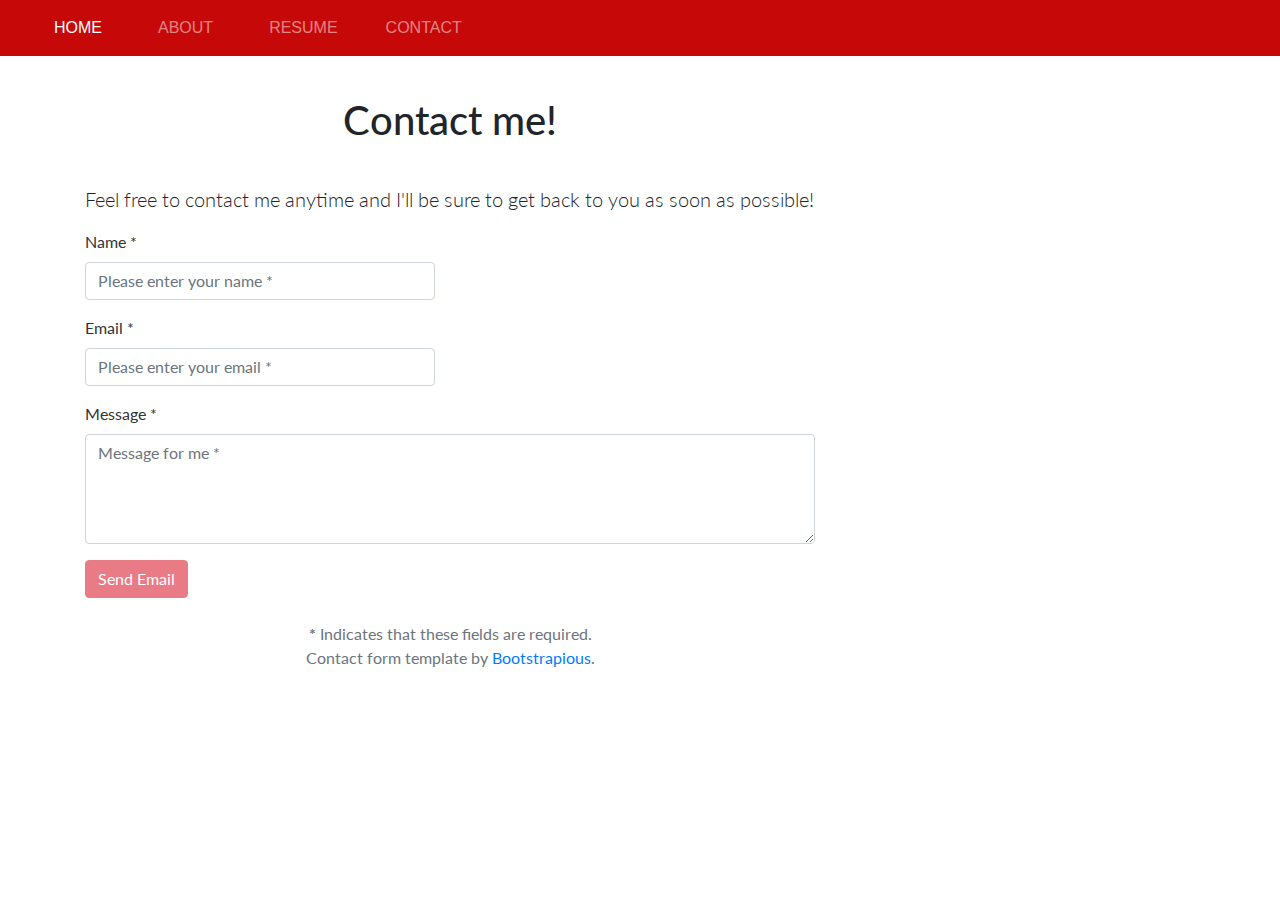
<file: Final Project/contact.html>
<!DOCTYPE html>
<html lang="en">

<head>
    <meta charset="utf-8">
    <title>Contact</title>
    <meta name="viewport" content="width=device-width, initial-scale=1">
    <!-- Theme CSS -->
    <link href="style.css" rel="stylesheet" type="text/css">
    <link rel="stylesheet" href="https://use.fontawesome.com/releases/v5.0.13/css/all.css" integrity="sha384-DNOHZ68U8hZfKXOrtjWvjxusGo9WQnrNx2sqG0tfsghAvtVlRW3tvkXWZh58N9jp" crossorigin="anonymous">
    <link rel="stylesheet" href="https://maxcdn.bootstrapcdn.com/bootstrap/4.0.0/css/bootstrap.min.css" integrity="sha384-Gn5384xqQ1aoWXA+058RXPxPg6fy4IWvTNh0E263XmFcJlSAwiGgFAW/dAiS6JXm" crossorigin="anonymous">
    <script src="https://maxcdn.bootstrapcdn.com/bootstrap/4.0.0/js/bootstrap.min.js" integrity="sha384-JZR6Spejh4U02d8jOt6vLEHfe/JQGiRRSQQxSfFWpi1MquVdAyjUar5+76PVCmYl" crossorigin="anonymous"></script>
    <!-- Bootstrap Core CSS -->
    <!--<link href="vendor/bootstrap/css/bootstrap.min.css" rel="stylesheet">-->
    <!-- Bootstrapious Contact Form -->
    <link href='https://fonts.googleapis.com/css?family=Lato:300,400,700' rel='stylesheet' type='text/css'>
    <link href='custom.css' rel='stylesheet' type='text/css'>

</head>

<body>
    <!-- 3 - Navbar with brand center, links on left and right that all collapse into the vertical mobile menu -->
    <nav class="navbar navbar-expand-lg navbar-dark" style="background-color: #C70808;">
        <button class="navbar-toggler" type="button" data-toggle="collapse" data-target=".dual-nav">
        <span class="navbar-toggler-icon"></span>
    </button>
        <div class="navbar-collapse collapse dual-nav w-100">
            <ul class="navbar-nav">
                <li class="nav-item active">
                    <a class="nav-link" href="index.html"><i class="fas fa-home fa-fw" aria-hidden="true"></i> Home</a>
                </li>
                <li class="nav-item">
                    <!--<a class="nav-link" href="#"><i class="fas fa-user-tie"></i> About</a>-->
                    <a class="nav-link" href="about.html"><i class="fas fa-cog fa-fw" aria-hidden="true"></i> About</a>
                </li>
                <li class="nav-item">
                    <a class="nav-link" href="resume.html"><i class="far fa-file-alt fa-fw" aria-hidden="true"></i> Resume</a>
                </li>
                <li class="nav-item">
                    <a class="nav-link pl-0" href="contact.html"><i class="fas fa-envelope fa-fw" aria-hidden="true"></i> Contact<span class="sr-only">Contact</span></a>
                </li>
                <!--<li class="nav-item">-->
                <!--    <a class="nav-link" href="#"><i class="fas fa-cog fa-spin"></i></a>-->
                <!--</li>-->
            </ul>
        </div>
        <a href="/" class="navbar-brand mx-auto d-block text-center w-100"></a>
        <div class="navbar-collapse collapse dual-nav w-100">
            <ul class="nav navbar-nav ml-auto">
                <li class="nav-item"><a class="nav-link" href="https://www.linkedin.com/in/tristansantiago/"><i class="fab fa-linkedin"></i></a></li>
                <li class="nav-item"><a class="nav-link" href="https://github.com/esotericwarrior"><i class="fab fa-github"></i></a></li>
                <li class="nav-item"><a class="nav-link" href="https://www.facebook.com/tristan.santiago.14"><i class="fab fa-facebook"></i></a></li>
                <li class="nav-item"><a class="nav-link" href="https://www.instagram.com/esotericwarrior/"><i class="fab fa-instagram"></i></a></li>
            </ul>
        </div>
    </nav>


    <div class="container">
        <div class="row">
            <div class="col-lg-8 col-lg-offset-2">
                <h1 align="center">Contact me!</h1>
                <p class="lead">Feel free to contact me anytime and I'll be sure to get back to you as soon as possible!</p>
                <form id="contact-form" method="post" action="contact.php" role="form">

                    <div class="messages"></div>

                    <div class="controls">

                        <div class="row">
                            <div class="col-md-6">
                                <div class="form-group">
                                    <label for="form_name">Name *</label>
                                    <input id="form_name" type="text" name="name" class="form-control" placeholder="Please enter your name *" required="required" data-error="Firstname is required.">
                                    <div class="help-block with-errors"></div>
                                </div>
                            </div>
                            <div class="col-md-6">
                                <!--<div class="form-group">-->
                                <!--    <label for="form_lastname">Lastname *</label>-->
                                <!--    <input id="form_lastname" type="text" name="surname" class="form-control" placeholder="Please enter your lastname *" required="required" data-error="Lastname is required.">-->
                                <!--    <div class="help-block with-errors"></div>-->
                            </div>
                        </div>
                    </div>
                    <div class="row">
                        <div class="col-md-6">
                            <div class="form-group">
                                <label for="form_email">Email *</label>
                                <input id="form_email" type="email" name="email" class="form-control" placeholder="Please enter your email *" required="required" data-error="Valid email is required.">
                                <div class="help-block with-errors"></div>
                            </div>
                        </div>
                        <div class="col-md-6">
                            <div class="form-group">
                                <!--<label for="form_phone">Phone</label>-->
                                <!--<input id="form_phone" type="tel" name="phone" class="form-control" placeholder="Please enter your phone">-->
                                <!--<div class="help-block with-errors"></div>-->
                            </div>
                        </div>
                    </div>
                    <div class="row">
                        <div class="col-md-12">
                            <div class="form-group">
                                <label for="form_message">Message *</label>
                                <textarea id="form_message" name="message" class="form-control" placeholder="Message for me *" rows="4" required="required" data-error="Please,leave us a message."></textarea>
                                <div class="help-block with-errors"></div>
                            </div>
                        </div>
                        <div class="col-md-12">
                            <!--<input type="submit" class="btn btn-success btn-send" value="Send message">-->
                            <button type="submit" id="email-button" class="btn btn-danger">Send Email</button>

                        </div>
                    </div>
                    <div class="row">
                        <div class="col-md-12">
                            <p class="text-muted" align="center"><strong></br>*</strong> Indicates that these fields are required.</br> Contact form template by <a href="http://bootstrapious.com" target="_blank">Bootstrapious</a>.</p>
                        </div>
                    </div>
            </div>

            </form>

        </div>

    </div>

    </div>

    <script src="https://code.jquery.com/jquery-1.12.0.min.js"></script>
    <!--<script src="https://maxcdn.bootstrapcdn.com/bootstrap/3.3.6/js/bootstrap.min.js"></script>-->
    <script src="validator.js"></script>
    <script src="contact.js"></script>


</body>

</html>
</file>
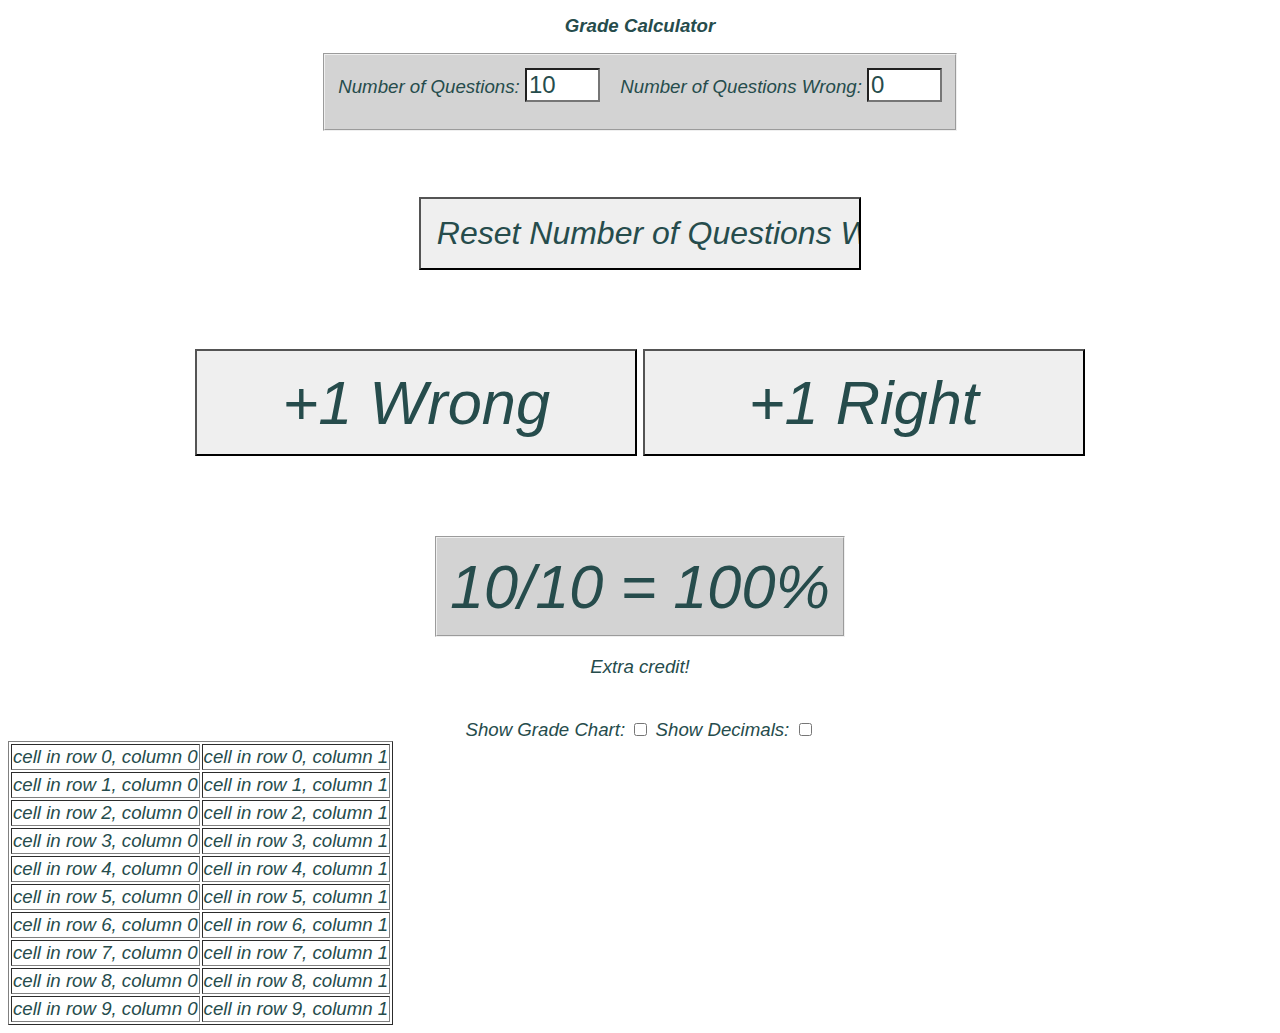
<file: Final Project/gradecalculator.html>
<!DOCTYPE html>

<html lang="en">

<head>

    <meta charset="utf-8">

    <title>Grade Calculator</title>

    <link href="style.1.css" rel="stylesheet" type="text/css">

    <h2 align="center">Grade Calculator</h2>

    <script src="script.js"></script>

</head>

<body>

    <form id="form" align="center">

        <fieldset class="fieldset-auto-width">

            <!--<legend>Test</legend>-->

            <!-- Number of Questions: <input id="questionCount" type="text" maxlength="3" onKeyPress="edValueKeyPress()" onKeyUp="edValueKeyPress()"> -->

            Number of Questions: <input id="questionCount" type="text" maxlength="3" onkeyup="edValueKeyPress()"> &nbsp;&nbsp;

            <!-- Number of Questions Wrong: <input name="wrongCount" id="wrongCount" type="text" maxlength="3" onKeyPress="wrongCountKeyPress()" onKeyUp="wrongCountKeyPress()"> -->

            Number of Questions Wrong: <input name="wrongCount" id="wrongCount" type="text" maxlength="3" onkeyup="edValueKeyPress()">

            <br>

            <div class="centered">

            </div>

        </fieldset>

    </form>

    <br>

    <br>

    <br>

    <!-- onsubmit = Execute a JavaScript when a form is submitted -->
    <!-- "return false" cancels the default submit action(i.e. stops the submission of form)-->
    <form id="form" align="center" onsubmit="return false">

        <!--<fieldset class="fieldset-auto-width">-->
        <label for="reset"></label>

        <input type="submit" id="reset" value="Reset Number of Questions Wrong" onclick="resetWrong()">

        <!--</fieldset>-->
    </form>

    </br>

    </br>

    </br>
    <!-- onsubmit = Execute a JavaScript when a form is submitted -->
    <!-- "return false" cancels the default submit action(i.e. stops the submission of form)-->

    <form id="form" align="center" onsubmit="return false">

        <!--<fieldset class="fieldset-auto-width">-->

        <label for="plusWrong"></label>

        <input type="submit" id="increment" value="+1 Wrong" onclick="wrongCountKeyPress()">
        <label for="plusRight"></label>
        <input type="submit" id="increment" value="+1 Right" onclick="rightCountKeyPress()">
        <!--</fieldset>-->

    </form>

    <br>

    <br>

    <br>

    <form id="form" align="center">

        <fieldset class="fieldset-auto-width">

            <span id="resultsOutput" style="center">Results: </span>
        </fieldset>
        <br>
        <p id="message"></p>
        <br> Show Grade Chart: <input type="checkbox" id="chartCheck" onclick="showChart()"> Show Decimals: <input type="checkbox" id="decimalCheck" onclick="showDecimal()">
    </form>
    <table id="table" style="display:none" cellpadding="0" cellspacing="0" border="0">
        <tbody>
            <tr>
                <td class="header"># Wrong</td>
                <td class="header">Grade</td>
        </tbody>
    </table>

</html>
</file>
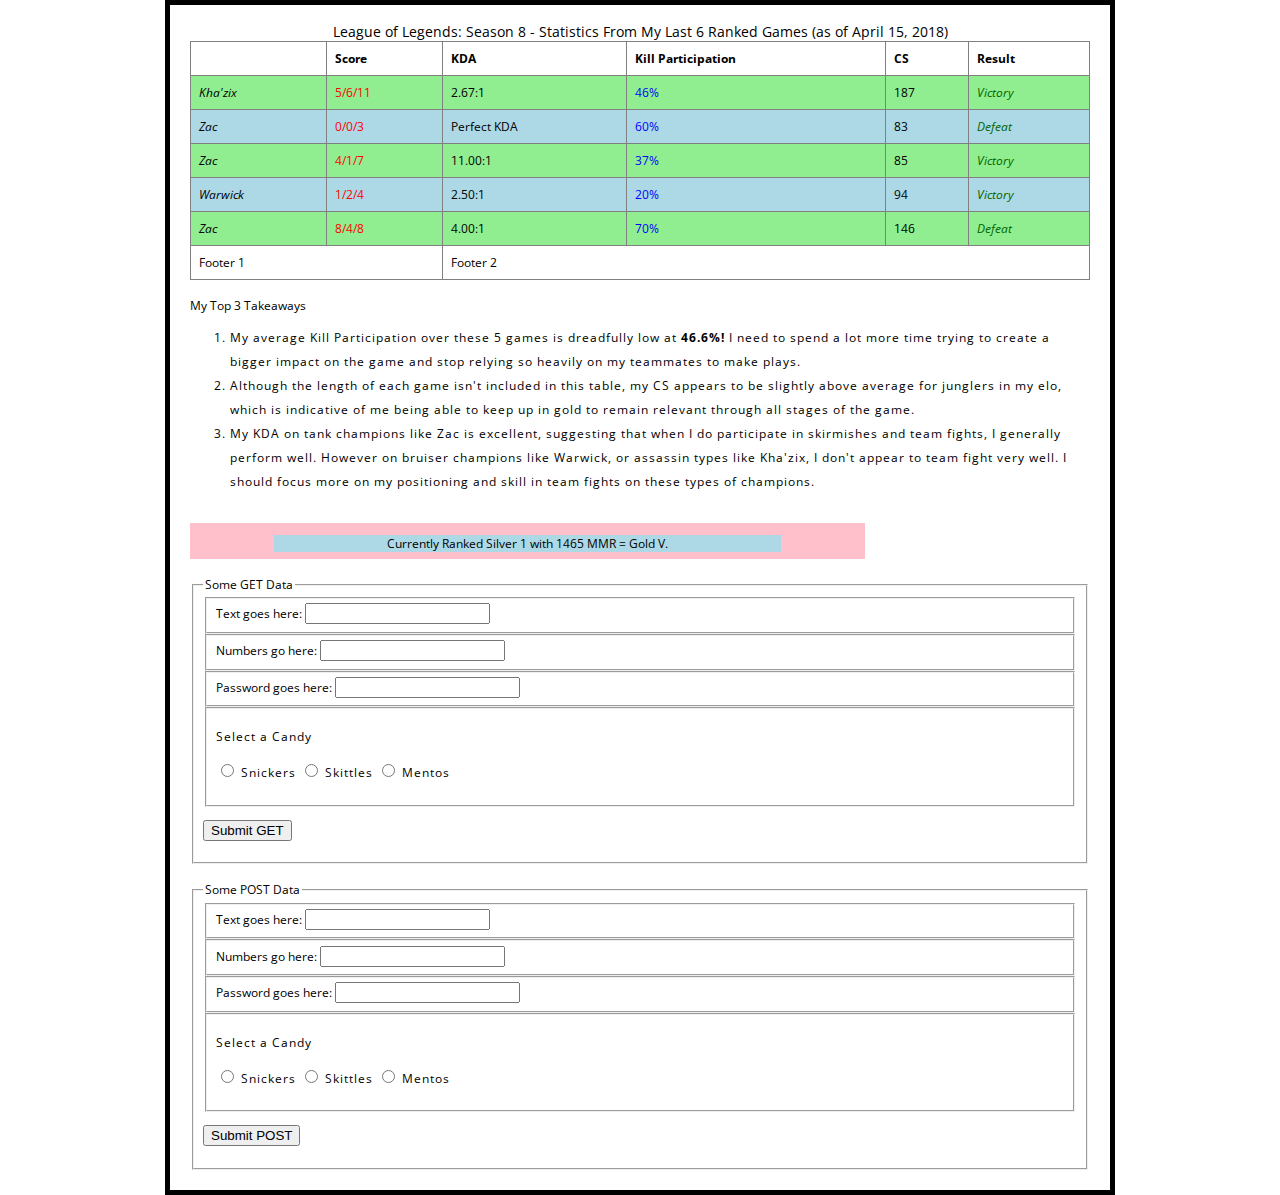
<file: HW Assignment - HTML & CSS/content.html>
<!DOCTYPE html>
<html>
 <head>
  <meta charset="UTF-8">
  <title>HW Assignment #1: HTML/CSS</title>
  <!-- https://www.cssfontstack.com/Open-Sans -->
  <link href='http://fonts.googleapis.com/css?family=Open+Sans' rel='stylesheet' type='text/css'>
  <link href="style.css" rel="stylesheet" type="text/css">
 </head>
 <body>
<section> <!-- Table Section -->
<table border="1">
<br>
  <caption class="caption"> League of Legends: Season 8 - Statistics From My Last 6 Ranked Games (as of April 15, 2018)</caption>
  <theader>
      <th>  </th>
      <th> Score</th>
      <th> KDA</th>
      <th> Kill Participation</th>
      <th> CS</th>
      <th> Result</th>
  </theader>
  <tbody>
    <tr>
      <td class="champion">Kha'zix</td>
      <td class="score">5/6/11</td>
      <td class="KDA">2.67:1</td>
      <td class="kp">46%</td>
      <td class="cs">187</td>
      <td class="result">Victory</td>
    </tr>
    <tr>
      <td class="champion">Zac</td>
      <td class="score">0/0/3</td>
      <td class="KDA">Perfect KDA</td>
      <td class="kp">60%</td>
      <td class="cs">83</td>
      <td class="result">Defeat</td>
    </tr>
    <tr>
      <td class="champion">Zac</td>
      <td class="score">4/1/7</td>
      <td class="KDA">11.00:1</td>
      <td class="kp">37%</td>
      <td class="cs">85</td>
      <td class="result">Victory</td>
    </tr>
    <tr>
      <td class="champion">Warwick</td>
      <td class="score">1/2/4</td>
      <td class="KDA">2.50:1</td>
      <td class="kp">20%</td>
      <td class="cs">94</td>
      <td class="result">Victory</td>
    </tr>
        <tr>
      <td class="champion">Zac</td>
      <td class="score">8/4/8</td>
      <td class="KDA">4.00:1</td>
      <td class="kp">70%</td>
      <td class="cs">146</td>
      <td class="result">Defeat</td>
    </tr>
    <tr id="footer">
      <td colspan="2"> Footer 1 </td>
      <td colspan="4"> Footer 2</td>
    </tr>
  </tbody>
</table>
</section>
<br />
<!-- List Section -->
<section> My Top 3 Takeaways
<ol>
  <li> My average Kill Participation over these 5 games is dreadfully low at  <strong>46.6%!</strong> I need to spend a lot more time trying to create a bigger impact on the game and stop relying so heavily on my teammates to make plays.</li>
  <li> Although the length of each game isn't included in this table, my CS appears to be slightly above average for junglers in my elo, which is indicative of me being able to keep up in gold to remain relevant through all stages of the game.</li>
  <li> My KDA on tank champions like Zac is excellent, suggesting that when I do participate in skirmishes and team fights, I generally perform well. However on bruiser champions like Warwick, or assassin types like Kha'zix, I don't appear to team fight very well. I should focus more on my positioning and skill in team fights on these types of champions.</li>
</ol>
</section>
<br />
<section> <!-- div section -->
<div class="outer-content">
  <div class="inner-content"> Currently Ranked Silver 1 with 1465 MMR = Gold V.
  </div>
</div>
</section>
<br />
<section> <!-- GET form section --> 
<form action="http://classes.engr.oregonstate.edu/eecs/winter2015/cs290-400/tools/class-content/form_tests/check_request.php" method="GET">
  <fieldset>
    <legend>Some GET Data</legend>
    <fieldset>
      <label> Text goes here:
          <input type="text" name="text_input">
      </label>
    </fieldset>
    <fieldset> 
      <label> Numbers go here:
        <input type="number" name="numerical_input">
      </label>
    </fieldset>
    <fieldset>
      <label> Password goes here:
        <input type="password" name="password_input">
      </label>
    </fieldset>
    <fieldset>
    <p> Select a Candy </p>
       <p>
       <label>
          <input type="radio" name="candy" value="Snickers"> Snickers </label>
        <label>
          <input type="radio" name="candy" value="Skittles"> Skittles
        </label>
        <label>
          <input type="radio" name="candy" value="Mentos"> Mentos
        </label>
        </p>
    </fieldset>
    <p>
    <input type="submit" value="Submit GET">
    </p>
    
  </fieldset>
</form>
</section>
<br />
<section> <!-- POST form section --> 
<form action="http://classes.engr.oregonstate.edu/eecs/winter2015/cs290-400/tools/class-content/form_tests/check_request.php" method="POST">
  <fieldset>
    <legend>Some POST Data</legend>
    <fieldset>
      <label> Text goes here:
          <input type="text" name="text_input">
      </label>
    </fieldset>
    <fieldset> 
      <label> Numbers go here:
        <input type="number" name="numerical_input">
      </label>
    </fieldset>
    <fieldset>
      <label> Password goes here:
        <input type="password" name="password_input">
      </label>
    </fieldset>
    <fieldset>
    <p> Select a Candy </p>
       <p>
       <label>
          <input type="radio" name="candy" value="Snickers"> Snickers </label>
        <label>
          <input type="radio" name="candy" value="Skittles"> Skittles
        </label>
        <label>
          <input type="radio" name="candy" value="Mentos"> Mentos
        </label>
        </p>
    </fieldset>
    <p>
    <input type="submit" value="Submit POST">
    </p>
    
  </fieldset>
</form>
</section>
 </body>
</html>
</file>
<file: Final Project/style.css>
.navbar, header .container .intro-text .name {
    font-family: Montserrat,"Helvetica Neue",Helvetica,Arial,sans-serif;
    text-transform: uppercase;
}

.navbar-custom {
	background: #6e1011;
	font-weight: 700;
	border: none
}

.navbar-custom .navbar-nav {
    letter-spacing: 1px;
}

/* When hovering over the links on the navigation bar*/
.navbar-nav li a:hover {
    color: white !important;
}

.navbar-nav > li {
    padding-left:30px;
    padding-right:10px;
}

.container .intro-text .name {
    font-size: 4.75em;
    display: block;
    font-weight: 500;
    color: white;
}

.index {
    	background-image: url("code.jpg")
}

body {
	text-align: center;
	background: #fcfcfa;
	color: #818078;
	font-family: Futura, sans-serif;;
}

body .intro-text .someText1 {
	font-size: 1.2em;
	font-weight: 200
}


body .intro-text .someText2 {
	font-size: 1.5em;
	font-weight: 600;
	text-align: center;
}

.resize {
    display: block;
    margin-left: auto;
    margin-right: auto;
    width: 50%;
    height: 50%;
}

someText2 {
    text-align: center;
    color: white;
}

.container {
	max-width: 50%;
	margin: 40px;
}

    .hr-text {
	line-height: 1em;
	position: relative;
	outline: 0;
	border: 0;
	color: black;
	text-align: center;
	height: 1.5em;
	opacity: .5;
}
	.hr-text:before {
		content: '';
		/*use the linear-gradient for the fading effect*/
		/*use a solid background color for a solid bar*/
		background: linear-gradient(to right, transparent, #818078, transparent);
		position: absolute;
		left: 0;
		top: 50%;
		width: 100%;
		height: 1px;
	}
	.hr-text:after {
		content: attr(data-content);
		position: relative;
		display: inline-block;
		color: black;
		padding: 0 .5em;
		line-height: 1.5em;
		/*// this is really the only tricky part, you need to specify the background color of the container element...*/
		color: #818078;
		background-color: #fcfcfa;
	}

/*Scroll Box*/
div.ex3 {
    background-color: lightgrey;
    /*width: 500px;*/
    width: 33.33333%;
    height: 100px;
    overflow: scroll;
    margin: auto;
}


.row {
    margin-right: -15px;
    margin-left: -15px;
}

/*Carousel Styling*/
.c-wrapper{
    width: 50%; /* for example */
    margin: auto;
}

.carousel-inner > .item > img, 
.carousel-inner > .item > a > img{
width: 100%; /* use this, or not */
margin: auto;
}


.carousel-fade .carousel-item {
 opacity: 0;
 transition-duration: .6s;
 transition-property: opacity;
}

.carousel-fade  .carousel-item.active,
.carousel-fade  .carousel-item-next.carousel-item-left,
.carousel-fade  .carousel-item-prev.carousel-item-right {
  opacity: 1;
}

.carousel-fade .active.carousel-item-left,
.carousel-fade  .active.carousel-item-right {
 opacity: 0;
}

.carousel-fade  .carousel-item-next,
.carousel-fade .carousel-item-prev,
.carousel-fade .carousel-item.active,
.carousel-fade .active.carousel-item-left,
.carousel-fade  .active.carousel-item-prev {
 transform: translateX(0);
 transform: translate3d(0, 0, 0);
}

/*Download*/
.button {
    padding-top: 50px;
    margin: auto;
    text-align: center;
}

/*Resume*/
#resume-container {
    text-align: center;
}

div {
    display: block;
}

#resume {
    width: 65%;
}

img {
    vertical-align: middle;
}
img {
    border: 0;
}
</file>
<file: Final Project/custom.css>
body {
    font-family: 'Lato', sans-serif;
}
h1{
    margin-bottom: 40px;
}
label {
    color: #333;
}
.btn-send {
    font-weight: 300;
    text-transform: uppercase;
    letter-spacing: 0.1em;
    margin-bottom: 20px;
}
</file>
<file: Final Project/style.1.css>
html, body, * {
    font-family: Futura, Calibri, Verdana, sans-serif;
    font-style: italic;
    font-size: 14pt;
    color: #264C4C;
}

.fieldset-auto-width
{
display: inline-block;
background-color: lightgray;
padding: 10pt;
}

form {
margin-left: auto;
margin-right: auto;
}

.centered {
margin: 10pt 0 10pt 0;
text-align: center;
vertical-align: middle;
}

#reset
{
font-size: 24pt;
}

#increment
{
    font-size: 46pt;
}

#resultsOutput
{
    font-family: "Helvetica",Consolas,Andale Mono,monospace;
    font-size:46pt;
}

input[type="text"]
{
font-family: "Helvetica",Consolas,Andale Mono,monospace;
font-style: normal;
font-size: 18pt;
width: 50pt;
background-color: white;
}

input[type="submit"]
{
    margin-bottom: 10pt;
    padding: 12pt;
    width: 35%;
    -webkit-appearance: none;
}

#table tr td:first-child {
    text-align: right;
}

.odd {
    background-color: grey;
}

#table td {
    margin: 0;
    padding: 0;
    padding: 0 10pt;
}

#table {
    margin-left: auto;
    margin-right: auto;
}
</file>
<file: HW Assignment - HTML & CSS/style.css>
/* Global Settings */
html
{
  font-size: 12px;
  font-family: 'Open Sans', sans-serif;
}

/* Header */
th
{ 
background-color: white
}

/* Body */
body {
  width: 900px;
  margin: 0 auto;
  padding: 0 20px 20px 20px;
  border: 5px solid black;
}

/* Ordered List */
p, li {
  font-size: 12px;  
  line-height: 2;
  letter-spacing: 1px;
}

/* Table Caption */
.caption
{
  font-style: bold;
  font-size: 14px;
}

/* Footer */
#footer
{
  background-color: white
}

/* Champion Class */
tr td.champion
{
  font-style: italic;
}

/* Score Class */
tr td.score
{
  color:red;
}

/* KDA Class */
tr td.KDA
{
  color:black;
}

/* Kill Participation Class */
tr td.kp
{
  color:blue;
}

/* CS Class */
tr td.cs
{
  color:black;
}

/* Result Class */
tr td.result
{
  font-style: italic;
  color:darkgreen
}

/* Extra Credit */
tr:nth-of-type(odd)
{
  background-color:lightgreen;
}

/* Extra Credit */
tr:nth-of-type(even)
{
  background-color:lightblue;
  color:black;
}

/* Table Formatting */
table {
    border-collapse: collapse;
    width: 100%;
}

/* Table Headers & Cells */
th, td {
    text-align: left;
    padding: 8px;
}

/* Outer Div */
.outer-content
{
  background-color: pink;
  buffer-top: 20px;
  height: 3em;
  width: 75%;
}

/* Inner Div */
.inner-content
{
  background-color: lightblue;
  width: 75%;
  position: relative;
  text-align: center;
  color: black;
  top: 1em;
  left: 12.5%;
}
</file>
